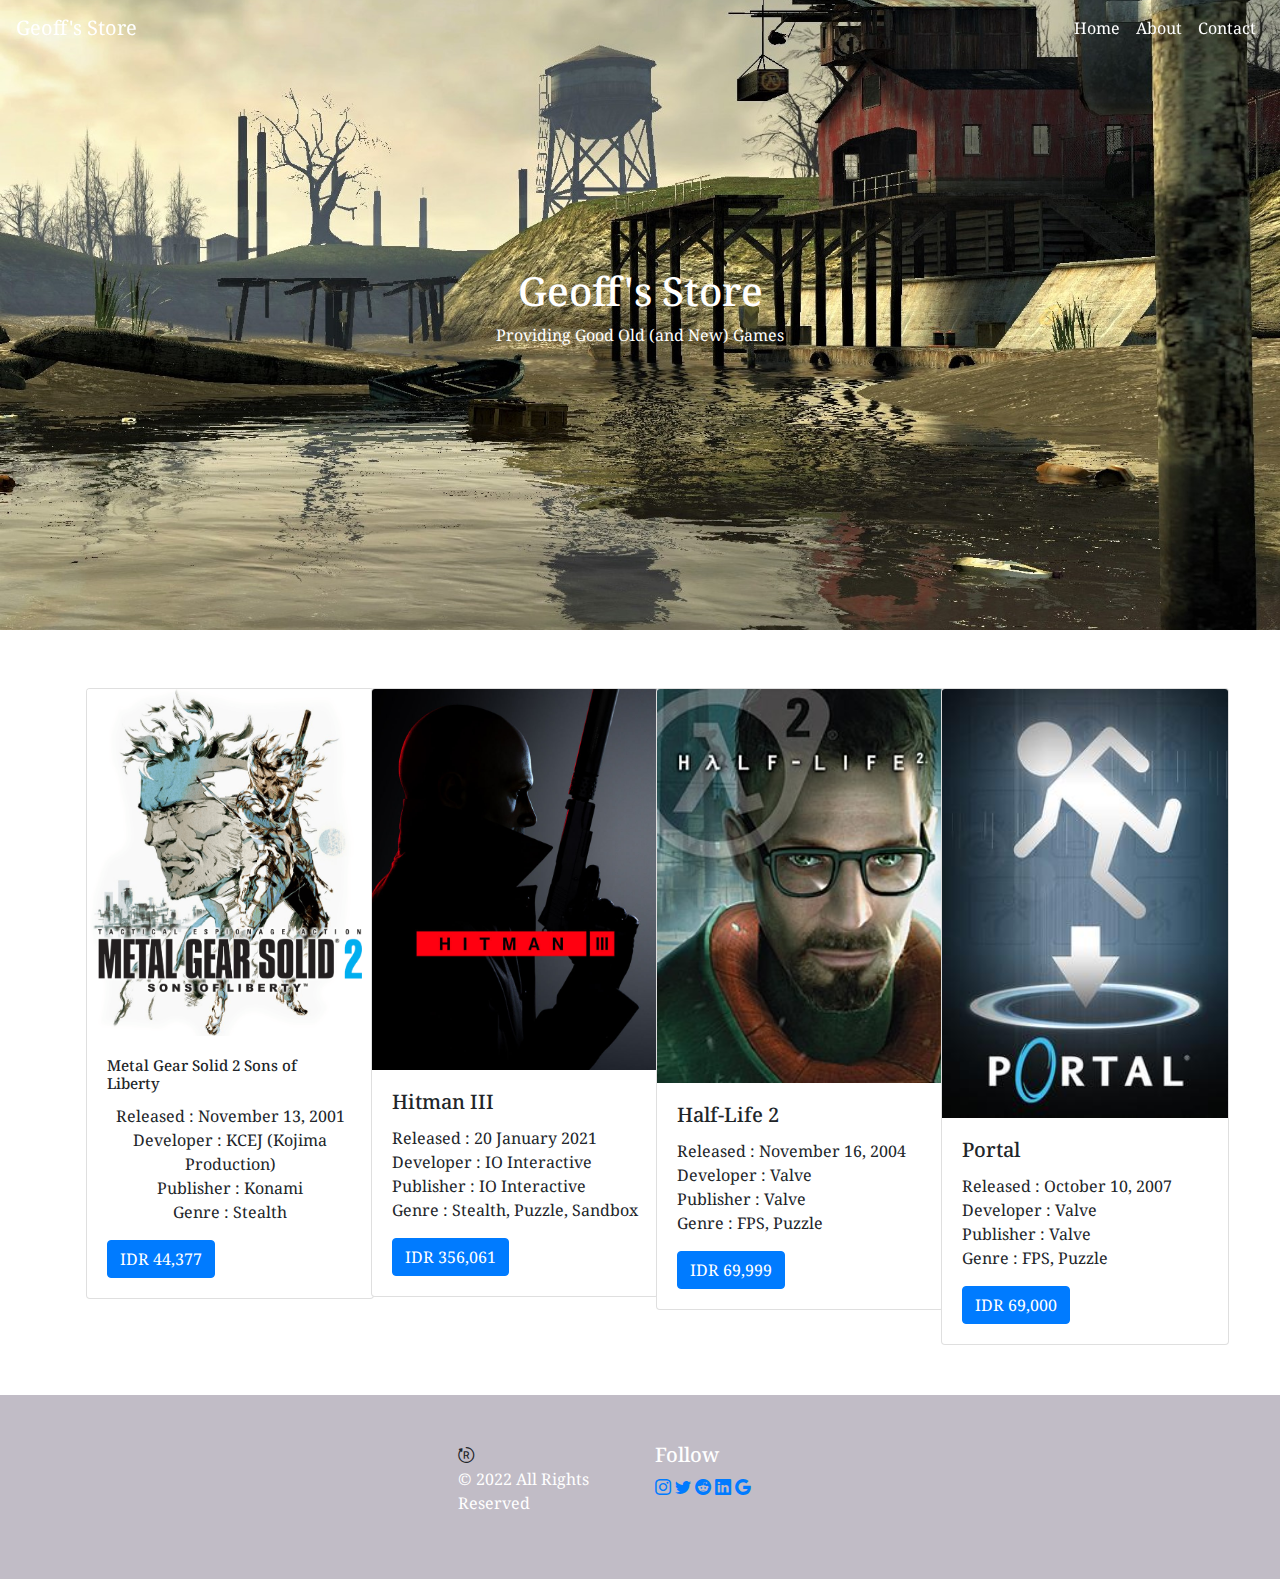
<file: bootsrap/index.html>
<!DOCTYPE html>
  <html lang="en">
      <head>
          <meta charset="utf-8">
          <meta name="viewport" content="width=device-width, initial-scale=1, shrink-to-fit=no">
          <link rel="stylesheet" href="https://maxcdn.bootstrapcdn.com/bootstrap/4.0.0/css/bootstrap.min.css" integrity="sha384-Gn5384xqQ1aoWXA+058RXPxPg6fy4IWvTNh0E263XmFcJlSAwiGgFAW/dAiS6JXm" crossorigin="anonymous">
          <title>Home</title>
          <link rel="stylesheet" href="style.css">
          <link rel="preconnect" href="https://fonts.googleapis.com">
          <link rel="preconnect" href="https://fonts.gstatic.com" crossorigin>
          <link href="https://fonts.googleapis.com/css2?family=Noto+Serif&display=swap" rel="stylesheet">
          <link rel="stylesheet" href="https://cdn.jsdelivr.net/npm/bootstrap-icons@1.6.1/font/bootstrap-icons.css"/>
      </head>
      <body>
          <nav class="navbar navbar-expand-lg navbar-light bg-transparent fixed-top">
            <a class="navbar-brand text-white" href="#">Geoff's Store</a>
              <button class="navbar-toggler" type="button" data-toggle="collapse" data-target="#navbarSupportedContent" aria-controls="navbarSupportedContent" aria-expanded="false" aria-label="Toggle navigation">
                  <span class="navbar-toggler-icon"></span>
              </button>
      
              <div class="collapse navbar-collapse" id="navbarSupportedContent">
                  <ul class="navbar-nav ml-auto">
                    <li class="nav-item active">
                        <a class="nav-link " href="#">Home <span class="sr-only">(current)</span></a>
                    </li>
                    <li class="nav-item">
                        <a class="nav-link " href="about.html">About</a>
                    </li>
                    <li class="nav-item">
                        <a class="nav-link " href="contact.html">Contact</a>
                    </li>
                  </ul>
              </div>
          </nav>
        <div class="hero">
            <div class="text">
                <h1>Geoff's Store</h1>
                <p>Providing Good Old (and New) Games </p>
            </div>
        </div>
        <div class="container main">
            <h1 class="text-center"></h1>
              <div class="row">
                <div class="col-12 col-md-3 px-3" >
              <div class="card" style="width: 18rem;">
                <img class="card-img-top" src="MGS2.png" alt="kept you waiting huh ?">
                <div class="card-body">
                  <h5 class="card-title" style="font-size: 15px;">Metal Gear Solid 2 Sons of Liberty</h5>
                  <p class="card-text text-center">Released : November 13, 2001<br>
                    Developer : KCEJ (Kojima Production)<br>
                    Publisher : Konami<br>
                    Genre     : Stealth<br>
                  </p>
                  <a href="#" class="btn btn-primary">IDR 44,377</a>
                </div>
              </div>
            </div>
            <div class="col-12 col-md-3 px-3">
              <div class="card" style="width: 18rem;">
                <img class="card-img-top" src="III.jpg" alt="Yes, see your mistake ?">
                <div class="card-body">
                  <h5 class="card-title">Hitman III</h5>
                  <p class="card-text">Released : 20 January 2021 <br>
                  Developer : IO Interactive <br>
                  Publisher : IO Interactive<br>
                  Genre     : Stealth, Puzzle, Sandbox<br>
                  </p>
                  <a href="#" class="btn btn-primary">IDR 356,061</a>
                </div>
              </div>
            </div>
            <div class="col-12 col-md-3 px-3">
              <div class="card" style="width: 18rem;">
                <img class="card-img-top" src="HL2.jpg" alt="Gordon Freeman, I presume ?">
                <div class="card-body">
                  <h5 class="card-title">Half-Life 2</h5>
                  <p class="card-text">Released : November 16, 2004<br>
                    Developer : Valve <br/>
                    Publisher : Valve <br>
                    Genre     : FPS, Puzzle <br>
                  </p>
                  <a href="#" class="btn btn-primary">IDR 69,999</a>
                </div>
              </div>
            </div>
            <div class="col-12 col-md-3 px-3">
              <div class="card" style="width: 18rem;">
                <img class="card-img-top" src="portal.jpg" alt="the cake is a lie">
                <div class="card-body">
                  <h5 class="card-title">Portal</h5>
                  <p class="card-text">Released : October 10, 2007<br>
                    Developer : Valve <br/>
                    Publisher : Valve <br>
                    Genre     : FPS, Puzzle<br>
                  </p>
                  <a href="#" class="btn btn-primary">IDR 69,000</a>
                </div>
              </div>
            </div>
          </div>
      </div>
      <div class="footer">
        <div
          class="row p-5 m-0 justify-content-center"
          style="width: 100%; height: 100%; background-color: rgb(193, 188, 198);"
        >
          <div class="col-12 col-md-2">
            <i class="bi bi-bootstrap-reboot logo"></i>
            <p style="color: white;">© 2022 All Rights Reserved</p>
          </div>
  
          <div class="col-12 col-md-2">
            <h5 style="color: white;">Follow</h5>
            <a href="https://www.instagram.com/annas1_txt"><i class="bi bi-instagram"></i></a>
            <a href="https://twitter.com/Geoff_11414119"><i class="bi bi-twitter"></i></a>
            <a href="https://www.reddit.com/user/AnnasNrrmchnam"><i class="bi bi-reddit"></i></a>
            <a href=""><i class="bi bi-linkedin"></i></a>
            <a href=""><i class="bi bi-google"></i></a>
          </div>
        </div>
      </div>

    <!-- Optional JavaScript -->
    <!-- jQuery first, then Popper.js, then Bootstrap JS -->
    <script src="https://code.jquery.com/jquery-3.2.1.slim.min.js" integrity="sha384-KJ3o2DKtIkvYIK3UENzmM7KCkRr/rE9/Qpg6aAZGJwFDMVNA/GpGFF93hXpG5KkN" crossorigin="anonymous"></script>
    <script src="https://cdnjs.cloudflare.com/ajax/libs/popper.js/1.12.9/umd/popper.min.js" integrity="sha384-ApNbgh9B+Y1QKtv3Rn7W3mgPxhU9K/ScQsAP7hUibX39j7fakFPskvXusvfa0b4Q" crossorigin="anonymous"></script>
    <script src="https://maxcdn.bootstrapcdn.com/bootstrap/4.0.0/js/bootstrap.min.js" integrity="sha384-JZR6Spejh4U02d8jOt6vLEHfe/JQGiRRSQQxSfFWpi1MquVdAyjUar5+76PVCmYl" crossorigin="anonymous"></script>
  </body>
</html>
</file>
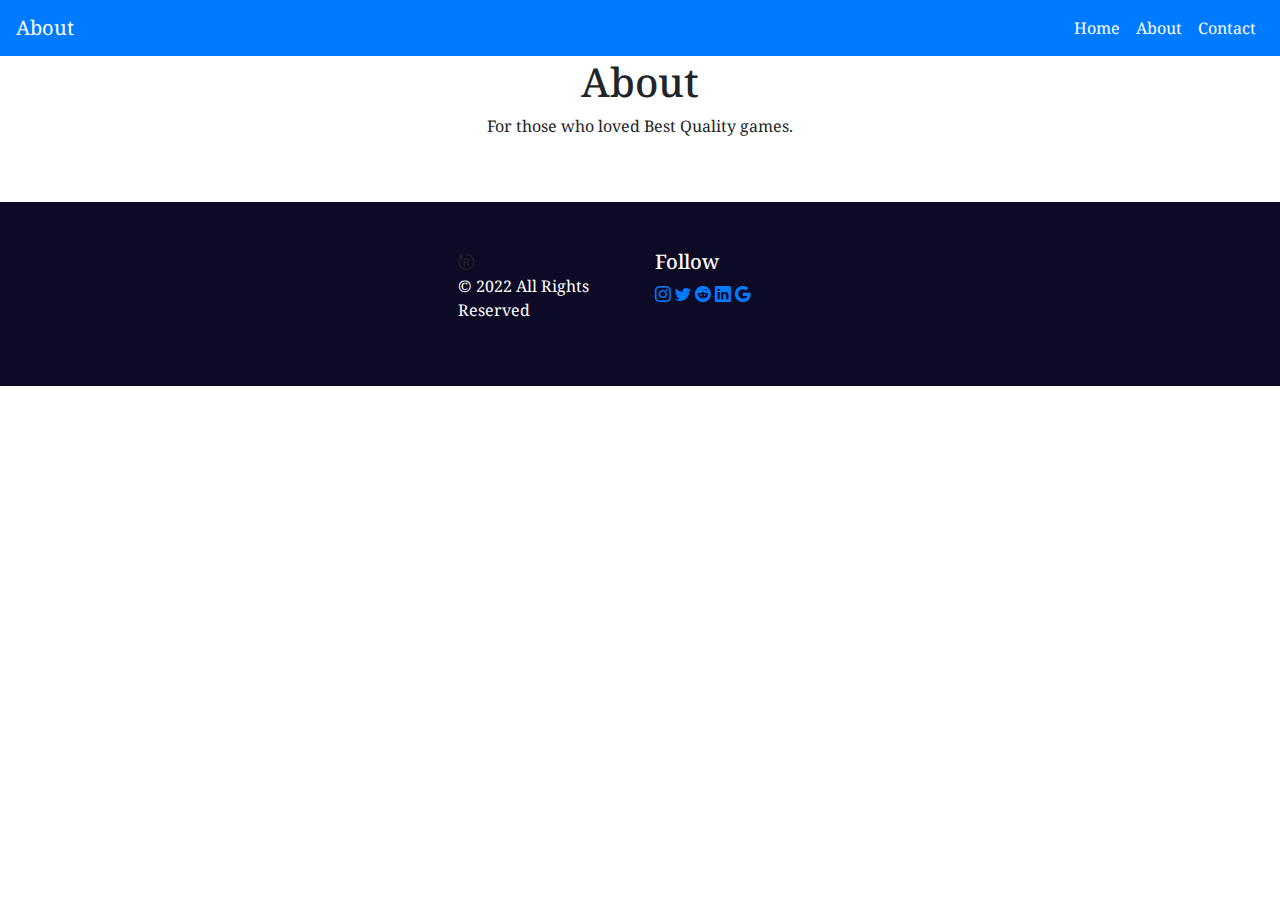
<file: bootsrap/about.html>
<!DOCTYPE html>
    <html lang="en">
          <head>
            <!-- Required meta tags -->
            <meta charset="utf-8">
            <meta name="viewport" content="width=device-width, initial-scale=1, shrink-to-fit=no">

            <!-- Bootstrap CSS -->
            <link rel="stylesheet" href="https://maxcdn.bootstrapcdn.com/bootstrap/4.0.0/css/bootstrap.min.css" integrity="sha384-Gn5384xqQ1aoWXA+058RXPxPg6fy4IWvTNh0E263XmFcJlSAwiGgFAW/dAiS6JXm" crossorigin="anonymous">

            <title>About</title>
            <link rel="stylesheet" href="style.css">
            <link rel="preconnect" href="https://fonts.googleapis.com">
            <link rel="preconnect" href="https://fonts.gstatic.com" crossorigin>
            <link href="https://fonts.googleapis.com/css2?family=Noto+Serif&display=swap" rel="stylesheet">
            <link rel="stylesheet" href="https://cdn.jsdelivr.net/npm/bootstrap-icons@1.6.1/font/bootstrap-icons.css"/>
          </head>
          <body>
    
              <nav class="navbar navbar-expand-lg navbar-light bg-primary fixed-top">
                  <a class="navbar-brand text-white" href="#">About</a>
                      <button class="navbar-toggler" type="button" data-toggle="collapse" data-target="#navbarSupportedContent" aria-controls="navbarSupportedContent" aria-expanded="false" aria-label="Toggle navigation">
                      <span class="navbar-toggler-icon"></span>
                      </button>
      
                <div class="collapse navbar-collapse" id="navbarSupportedContent">
                  <ul class="navbar-nav ml-auto">
                      <li class="nav-item active">
                          <a class="nav-link " href="index.html">Home <span class="sr-only">(current)</span></a>
                      </li>
                      <li class="nav-item">
                          <a class="nav-link " href="about.html">About</a>
                      </li>
            
                      <li class="nav-item">
                          <a class="nav-link " href="contact.html">Contact</a>
                      </li>
                  </ul>
         
                </div>
              </nav>

              <div class="p-5 text-center">
                  <h1 style="padding-top: 10px;">About</h1>
                  <p>For those who loved Best Quality games.</p>
              </div>

          <footer style>
                <div class="row p-5 m-0 justify-content-center" style="width: 100%; height: 100%; background-color: #0d0a26">
                  <div class="col-12 col-md-2">
                      <i class="bi bi-bootstrap-reboot logo"></i>
                      <p style="color: white;">© 2022 All Rights Reserved</p>
                  </div>

                  <div class="col-12 col-md-2">
                    <h5 style="color: white;">Follow</h5>
                    <a href="https://www.instagram.com/annas1_txt"><i class="bi bi-instagram"></i></a>
                    <a href="https://twitter.com/Geoff_11414119"><i class="bi bi-twitter"></i></a>
                    <a href="https://www.reddit.com/user/AnnasNrrmchnam"><i class="bi bi-reddit"></i></a>
                    <a href=""><i class="bi bi-linkedin"></i></a>
                    <a href=""><i class="bi bi-google"></i></a>
                  </div>
          </footer>
    <!-- Optional JavaScript -->
    <!-- jQuery first, then Popper.js, then Bootstrap JS -->
    <script src="https://code.jquery.com/jquery-3.2.1.slim.min.js" integrity="sha384-KJ3o2DKtIkvYIK3UENzmM7KCkRr/rE9/Qpg6aAZGJwFDMVNA/GpGFF93hXpG5KkN" crossorigin="anonymous"></script>
    <script src="https://cdnjs.cloudflare.com/ajax/libs/popper.js/1.12.9/umd/popper.min.js" integrity="sha384-ApNbgh9B+Y1QKtv3Rn7W3mgPxhU9K/ScQsAP7hUibX39j7fakFPskvXusvfa0b4Q" crossorigin="anonymous"></script>
    <script src="https://maxcdn.bootstrapcdn.com/bootstrap/4.0.0/js/bootstrap.min.js" integrity="sha384-JZR6Spejh4U02d8jOt6vLEHfe/JQGiRRSQQxSfFWpi1MquVdAyjUar5+76PVCmYl" crossorigin="anonymous"></script>
            </body>
    </html>
</file>
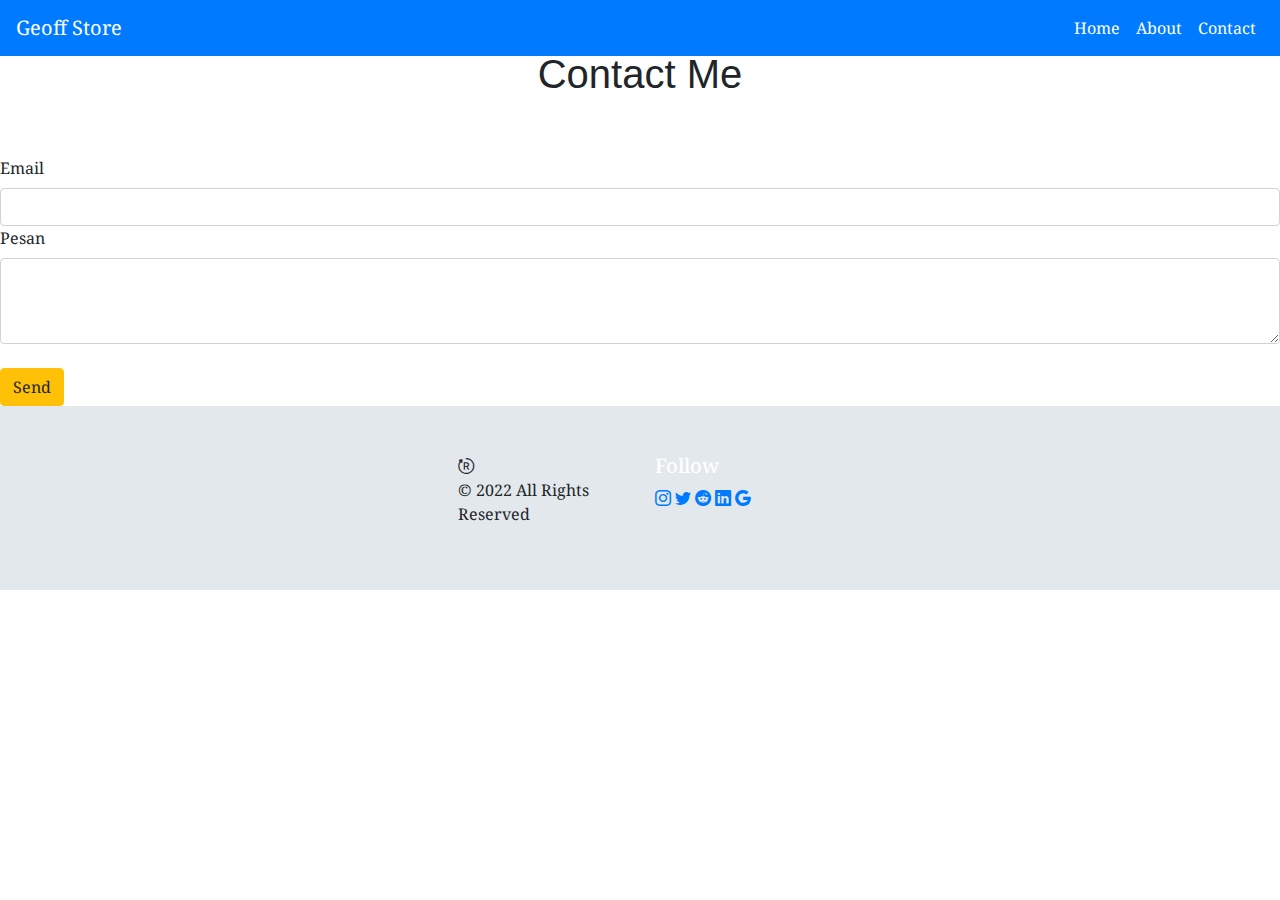
<file: bootsrap/contact.html>
<!DOCTYPE html>
<html lang="en">
  <head>
    <!-- Required meta tags -->
    <meta charset="utf-8">
    <meta name="viewport" content="width=device-width, initial-scale=1, shrink-to-fit=no">

    <!-- Bootstrap CSS -->
    <link rel="stylesheet" href="https://maxcdn.bootstrapcdn.com/bootstrap/4.0.0/css/bootstrap.min.css" integrity="sha384-Gn5384xqQ1aoWXA+058RXPxPg6fy4IWvTNh0E263XmFcJlSAwiGgFAW/dAiS6JXm" crossorigin="anonymous">

    <title>Contact</title>
    <link rel="stylesheet" href="style.css">
    <link rel="preconnect" href="https://fonts.googleapis.com">
    <link rel="preconnect" href="https://fonts.gstatic.com" crossorigin>
    <link href="https://fonts.googleapis.com/css2?family=Noto+Serif&display=swap" rel="stylesheet">
    <link rel="stylesheet" href="https://cdn.jsdelivr.net/npm/bootstrap-icons@1.6.1/font/bootstrap-icons.css"/>
  </head>
  <body>
    <nav class="navbar navbar-expand-lg navbar-light bg-primary fixed-top">
        <a class="navbar-brand text-white" href="#">Geoff Store</a>
        <button class="navbar-toggler" type="button" data-toggle="collapse" data-target="#navbarSupportedContent" aria-controls="navbarSupportedContent" aria-expanded="false" aria-label="Toggle navigation">
          <span class="navbar-toggler-icon"></span>
        </button>
      
        <div class="collapse navbar-collapse" id="navbarSupportedContent">
          <ul class="navbar-nav ml-auto">
            <li class="nav-item active">
              <a class="nav-link " href="index.html">Home <span class="sr-only">(current)</span></a>
            </li>
            <li class="nav-item">
              <a class="nav-link " href="about.html">About</a>
            </li>
            
            <li class="nav-item">
              <a class="nav-link " href="contact.html">Contact</a>
            </li>
          </ul>
         
        </div>
      </nav>

      <h1 class="header">Contact Me</h1>
      <form>
        <label for="email" class="form-label">Email</label>
            <input type="email" class="form-control" id="email" aria-describedby="email" class="mb-3">
                <label for="pesan" class="form-label">Pesan</label>
                    <textarea class="form-control" id="pesan" rows="3"></textarea>
                <br />
                <button type="submit" class="btn btn-warning">Send</button>
      </form>
      
      <footer>
        <div
          class="row p-5 m-0 justify-content-center" style="width: 100%; height: 100%; background-color: #e3e8ec">
          <div class="col-12 col-md-2">
            <i class="bi bi-bootstrap-reboot logo"></i>
            <p>© 2022 All Rights Reserved</p>
          </div>

          <div class="col-12 col-md-2">
            <h5 style="color: white;">Follow</h5>
            <a href="https://www.instagram.com/annas1_txt"><i class="bi bi-instagram"></i></a>
            <a href="https://twitter.com/Geoff_11414119"><i class="bi bi-twitter"></i></a>
            <a href="https://www.reddit.com/user/AnnasNrrmchnam"><i class="bi bi-reddit"></i></a>
            <a href=""><i class="bi bi-linkedin"></i></a>
            <a href=""><i class="bi bi-google"></i></a>
          </div>
      </footer>
    <!-- Optional JavaScript -->
    <!-- jQuery first, then Popper.js, then Bootstrap JS -->
    <script src="https://code.jquery.com/jquery-3.2.1.slim.min.js" integrity="sha384-KJ3o2DKtIkvYIK3UENzmM7KCkRr/rE9/Qpg6aAZGJwFDMVNA/GpGFF93hXpG5KkN" crossorigin="anonymous"></script>
    <script src="https://cdnjs.cloudflare.com/ajax/libs/popper.js/1.12.9/umd/popper.min.js" integrity="sha384-ApNbgh9B+Y1QKtv3Rn7W3mgPxhU9K/ScQsAP7hUibX39j7fakFPskvXusvfa0b4Q" crossorigin="anonymous"></script>
    <script src="https://maxcdn.bootstrapcdn.com/bootstrap/4.0.0/js/bootstrap.min.js" integrity="sha384-JZR6Spejh4U02d8jOt6vLEHfe/JQGiRRSQQxSfFWpi1MquVdAyjUar5+76PVCmYl" crossorigin="anonymous"></script>
  </body>
</html>
</file>
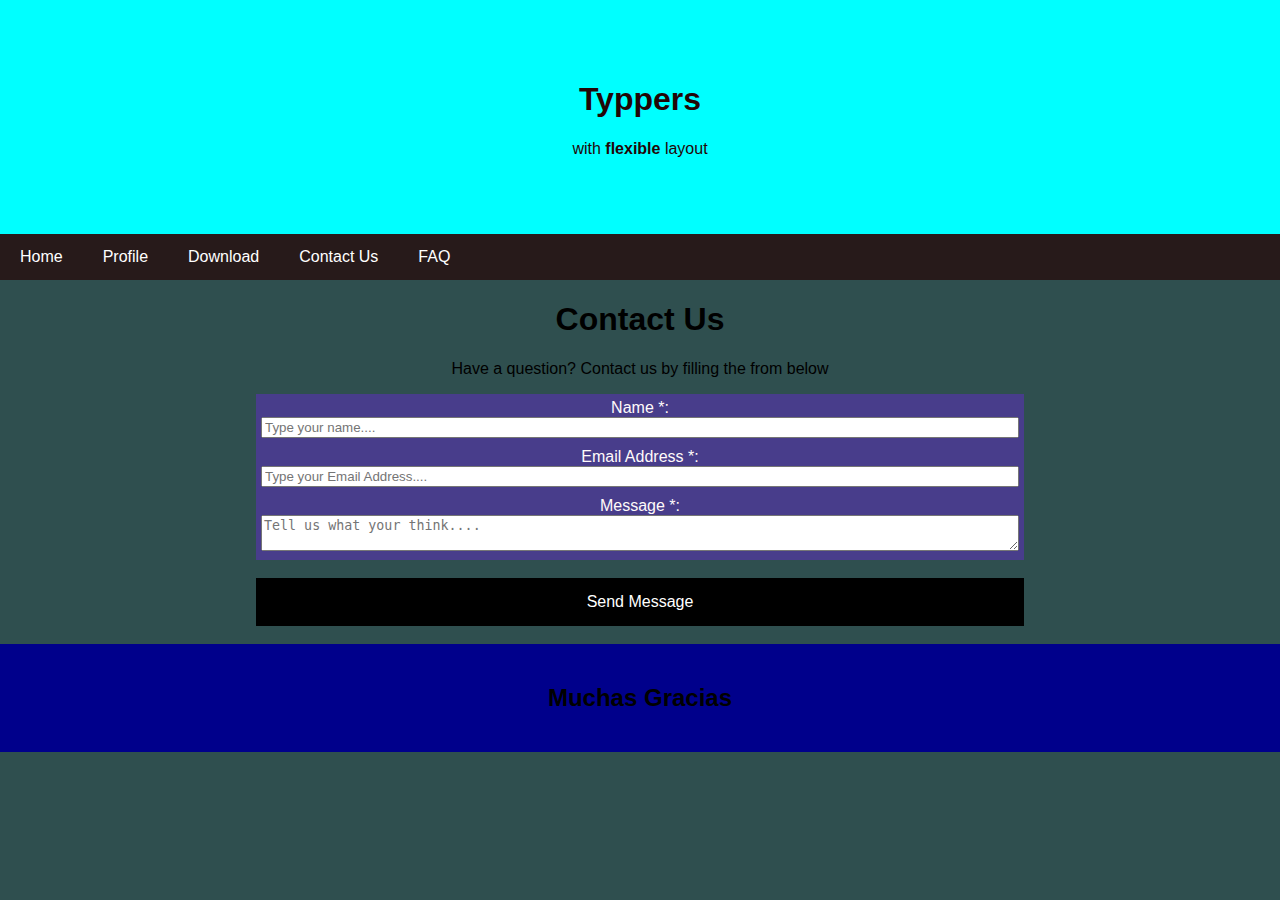
<file: flexbox/flexcontact.html>
<!DOCTYPE html>
<head>
    <title>Contact Us</title>
    <link rel="stylesheet" href="flexcontact.css">
</head>
<body style="background-color: darkslategray;">
  <div class="header">
        <h1>Typpers</h1>
        <p>with <b>flexible</b> layout</p>
  </div>
  <div class="navbar">
    <a href="w1.html">Home</a>
    <a href="profil.html">Profile</a>
    <a href="flexdownload.html">Download</a>
    <a href="flexcontact.html">Contact Us</a>
    <a href="#">FAQ</a>
  </div>

  <div class="contact-form">
      <div class="contact-heading">
          <h1>Contact Us</h1>
          <p>Have a question? Contact us by filling the from below </p>
      </div>

      <form>
      <div class="contact-form-item">
        <label for="name">Name *:</label>
        <input type="text" name="name" placeholder="Type your name...." style="width: 100%;">
      </div>
      <div class="contact-form-item">
          <label for="email">Email Address *:</label>
          <input type="email" name="email" placeholder="Type your Email Address...." style="width: 100%;">
      </div>
      <div class="contact-form-item">
          <label for="message ">Message *:</label>
          <textarea name="message" placeholder="Tell us what your think...." style="width: 100%;"></textarea>
      </div><br />
      <div class="btn">Send Message</div>
      </div>
      </form>    
    </div><br />
    
    <div class="footer">
        <h2>Muchas Gracias</h2>
     </div>
</body>
</html>
</file>
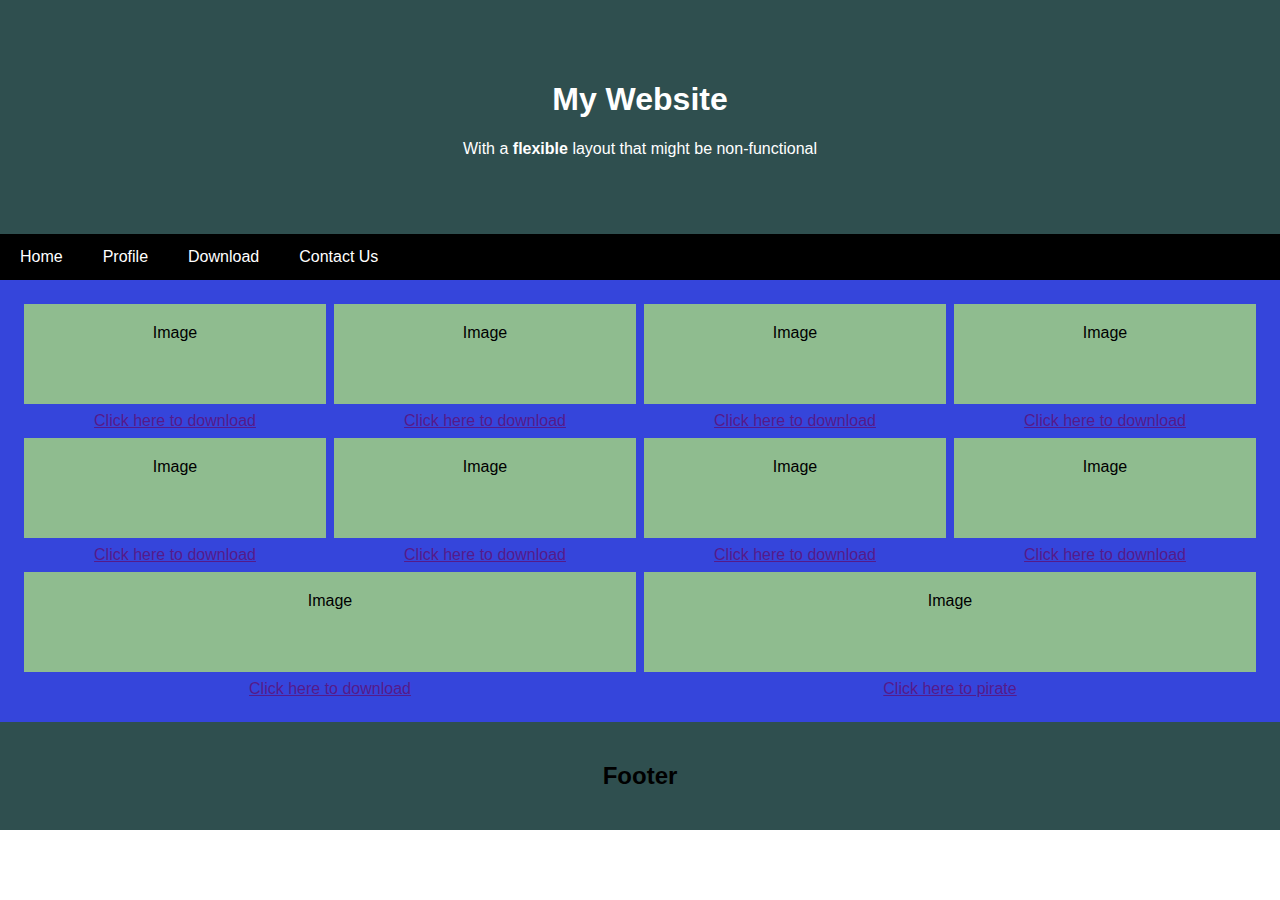
<file: flexbox/flexdownload.html>
<!DOCTYPE html>
<head>
    <title>Download</title>
    <link rel="stylesheet" href="flexdownload.css">
</head>
<body>
    <div class="header">
        <h1>My Website</h1>
        <p>With a <b>flexible</b> layout that might be non-functional</p>
    </div>

    <div class="navbar">
        <a href="w1.html">Home</a>
        <a href="profil.html">Profile</a>
        <a href="flexdownload.html">Download</a>
        <a href="flexcontact.html">Contact Us</a>
    </div>

    <div class="download">
        <div class="row-3">
            <div class="item">
                <div class="fakeimg">Image</div>
                <a href="">Click here to download</a>
            </div> <br />
            <div class="item">
                <div class="fakeimg">Image</div>
                <a href="">Click here to download</a>
            </div> <br />
            <div class="item">
                <div class="fakeimg">Image</div>
                <a href="">Click here to download</a>
            </div> <br />
            <div class="item">
                <div class="fakeimg">Image</div>
                <a href="">Click here to download</a>
            </div> <br />
            <div class="item">
                <div class="fakeimg">Image</div>
                <a href="">Click here to download</a>
            </div> <br />
            <div class="item">
                <div class="fakeimg">Image</div>
                <a href="">Click here to download</a>
            </div> <br />
            <div class="item">
                <div class="fakeimg">Image</div>
                <a href="">Click here to download</a>
            </div> <br />
            <div class="item">
                <div class="fakeimg">Image</div>
                <a href="">Click here to download</a>
            </div> <br />
            <div class="item">
                <div class="fakeimg">Image</div>
                <a href="">Click here to download</a>
            </div> <br />
            <div class="item">
                <div class="fakeimg">Image</div>
                <a href="">Click here to pirate</a>
            </div> <br />
        </div>
    </div>
    
    <div class="footer">
        <h2>Footer</h2>
    </div>
</body>
</html>
</file>
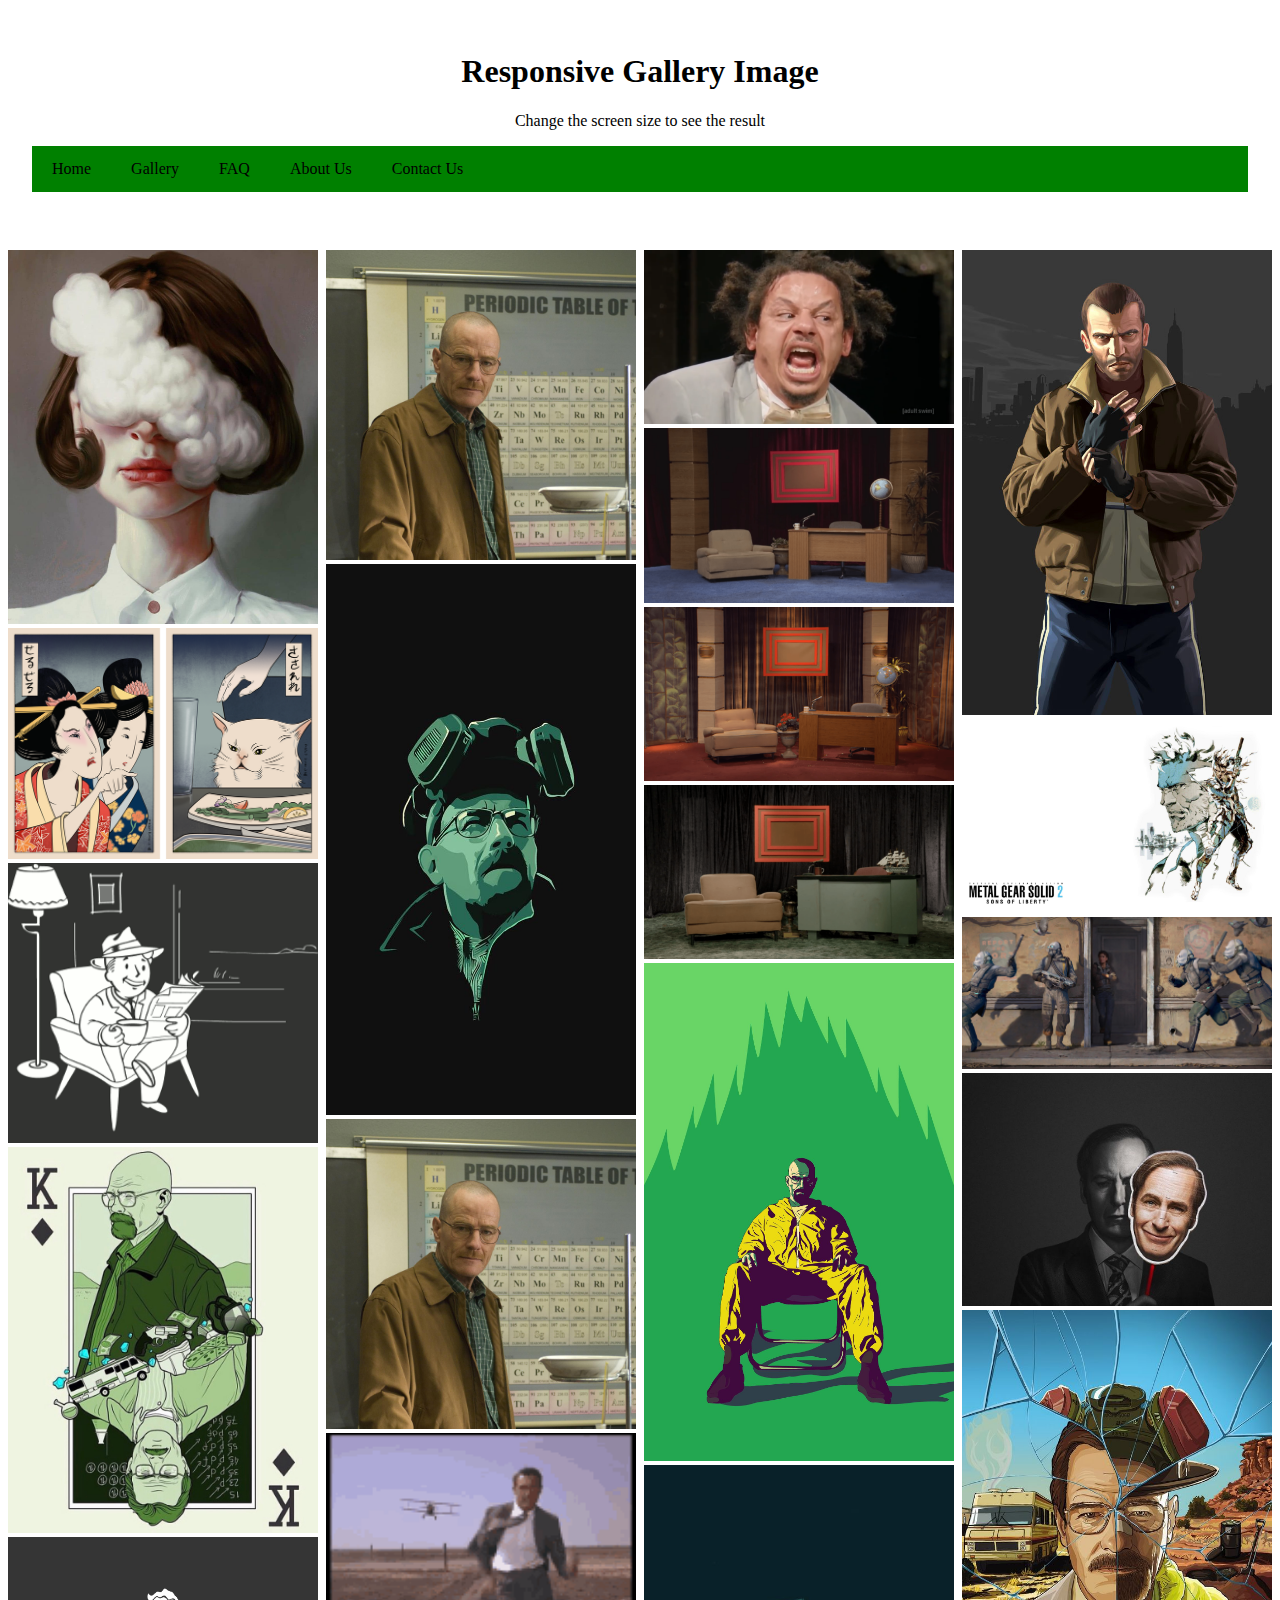
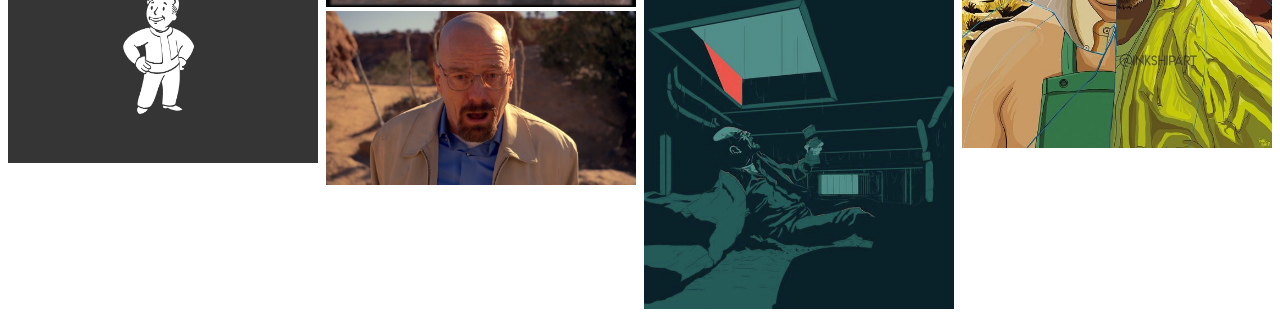
<file: flexbox/image_gallery.html>
<!DOCTYPE html>
<html>
    <head>
        <title>Image Gallery</title>
        <link rel="stylesheet" href="image_gallery.css"/>
    </head>

    <body>
        <div class="header">
            <h1>Responsive Gallery Image</h1>
            <p>Change the screen size to see the result</p>
            
        <div class="navbar">
            <a href="#">Home</a>
            <a href="image_gallery.html">Gallery</a>
            <a href="#">FAQ</a>
            <a href="profil.html">About Us</a>
            <a href="flexcontact.html">Contact Us</a>
        </div>
        </div>

        <br>


        <div class="row">
            

                <div class="column">
                    <div class="column_img">
                        <img src="img/face.jpg" style="width: 100%;">
                        <img src="img/cat.png" style="width: 100%;">
                        <img src="img/War_Never_Changes.gif" style="width: 100%;">
                        <img src="img/change.jpg" style="width: 100%;">
                        <img src="img/gud.gif" style="width: 100%;">
                    </div>
                </div>

               <div class="column">
                    <div class="column_img">
                        <img src="img/walt.jpg" style="width: 100%;">
                        <img src="img/hsnbrg.jpg" style="width: 100%;">
                        <img src="img/walt.jpg" style="width: 100%;">
                        <img src="img/plane.gif" style="width: 100%;">
                        <img src="img/schok.png" style="width: 100%;">
                    </div>
                </div>

                <div class="column">
                    <div class="column_img">
                        <img src="img/andre.png" style="width: 100%;">
                        <img src="img/Season 2.png" style="width: 100%;">
                        <img src="img/Season 3.png" style="width: 100%;">
                        <img src="img/Season 4.png" style="width: 100%;">
                        <img src="img/saymynane.jpg" style="width: 100%;">
                        <img src="img/crawl.jpg" style="width: 100%;">
                    </div>
                </div>

                <div class="column">
                    <div class="column_img">
                        <img src="img/gta4-niko-bellic1.jpg" style="width: 100%;">
                        <img src="img/snake.jpg" style="width: 100%;">
                        <img src="img/alyx.jpg" style="width: 100%;">
                        <img src="img/BCS_S4.jpg" style="width: 100%;">
                        <img src="img/alterego.jpg" style="width: 100%;">
                    </div>
                </div>
            
        </div>
    </body>
</html>
</file>
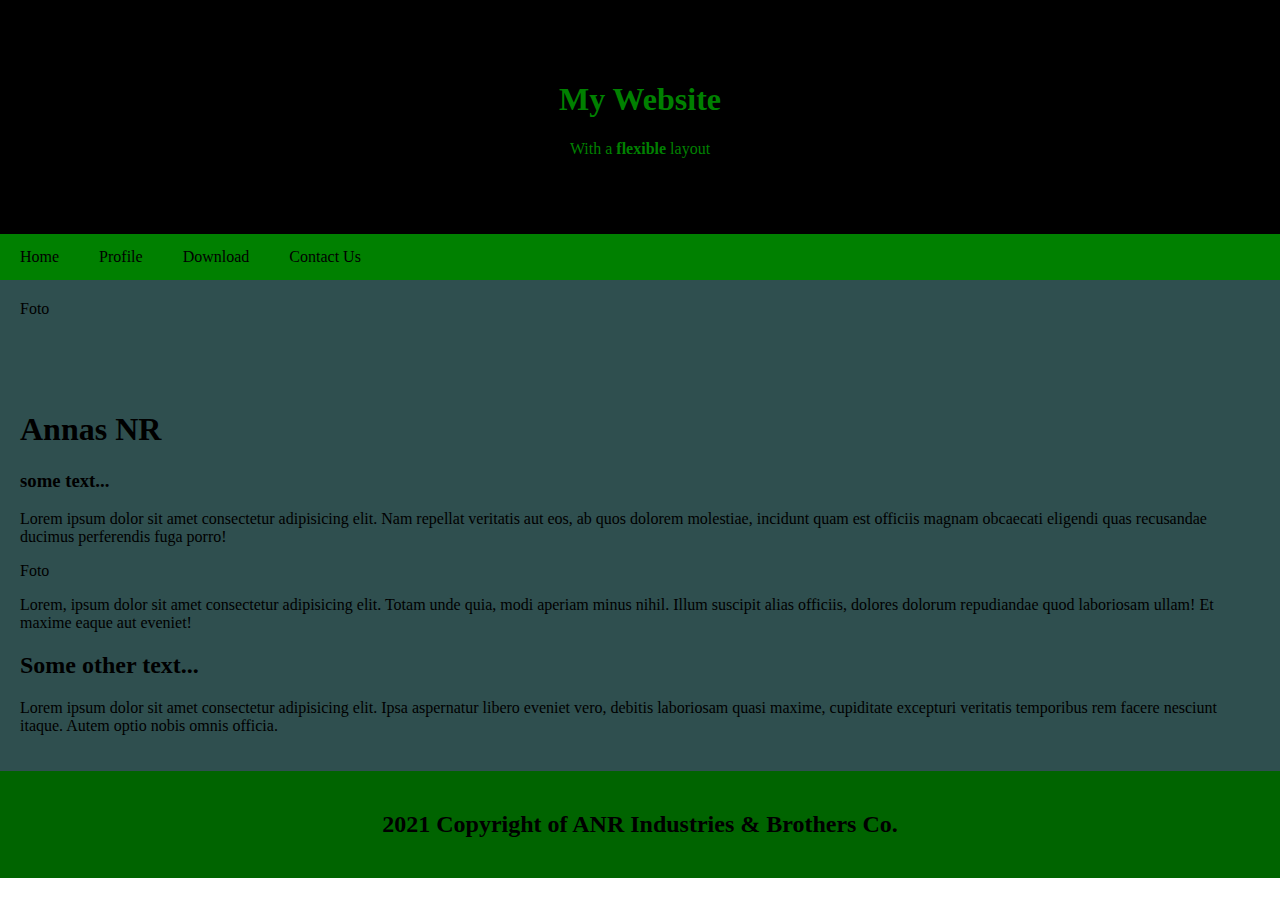
<file: flexbox/profil.html>
<!DOCTYPE html>
<html lang="en">
<head>
    <title>Document</title>
    <link rel="stylesheet" href="w1.css">
</head>
<body>
    <div class="header">
        <h1>My Website</h1>
        <p>With a <b>flexible</b> layout</p>
    </div>

    <div class="navbar">
        <a href="w1.html">Home</a>
        <a href="profil.html">Profile</a>
        <a href="flexdownload.html">Download</a>
        <a href="flexcontact.html">Contact Us</a>
    </div>

    <div class="row-1">
        <div class="side">
            <div class="fakeimg" style="height: 50px;">Foto</div>
        </div>
        <div class="main">
            <h1>Annas NR</h1>
            <h3>some text...</h3>
            <p>Lorem ipsum dolor sit amet consectetur adipisicing elit. Nam repellat veritatis aut eos, ab quos dolorem molestiae, incidunt quam est officiis magnam obcaecati eligendi quas recusandae ducimus perferendis fuga porro!</p>
            <div class="fakeimg-2" style="width: 25%;">Foto</div>
            <p>Lorem, ipsum dolor sit amet consectetur adipisicing elit. Totam unde quia, modi aperiam minus nihil. Illum suscipit alias officiis, dolores dolorum repudiandae quod laboriosam ullam! Et maxime eaque aut eveniet!</p>
            <h2>Some other text...</h2>
            <p>Lorem ipsum dolor sit amet consectetur adipisicing elit. Ipsa aspernatur libero eveniet vero, debitis laboriosam quasi maxime, cupiditate excepturi veritatis temporibus rem facere nesciunt itaque. Autem optio nobis omnis officia.</p>
        </div>
    </div>
    
    <div class="footer">
        <h2>2021 Copyright of ANR Industries & Brothers Co.</h2>
    </div>
</body>
</html>
</file>
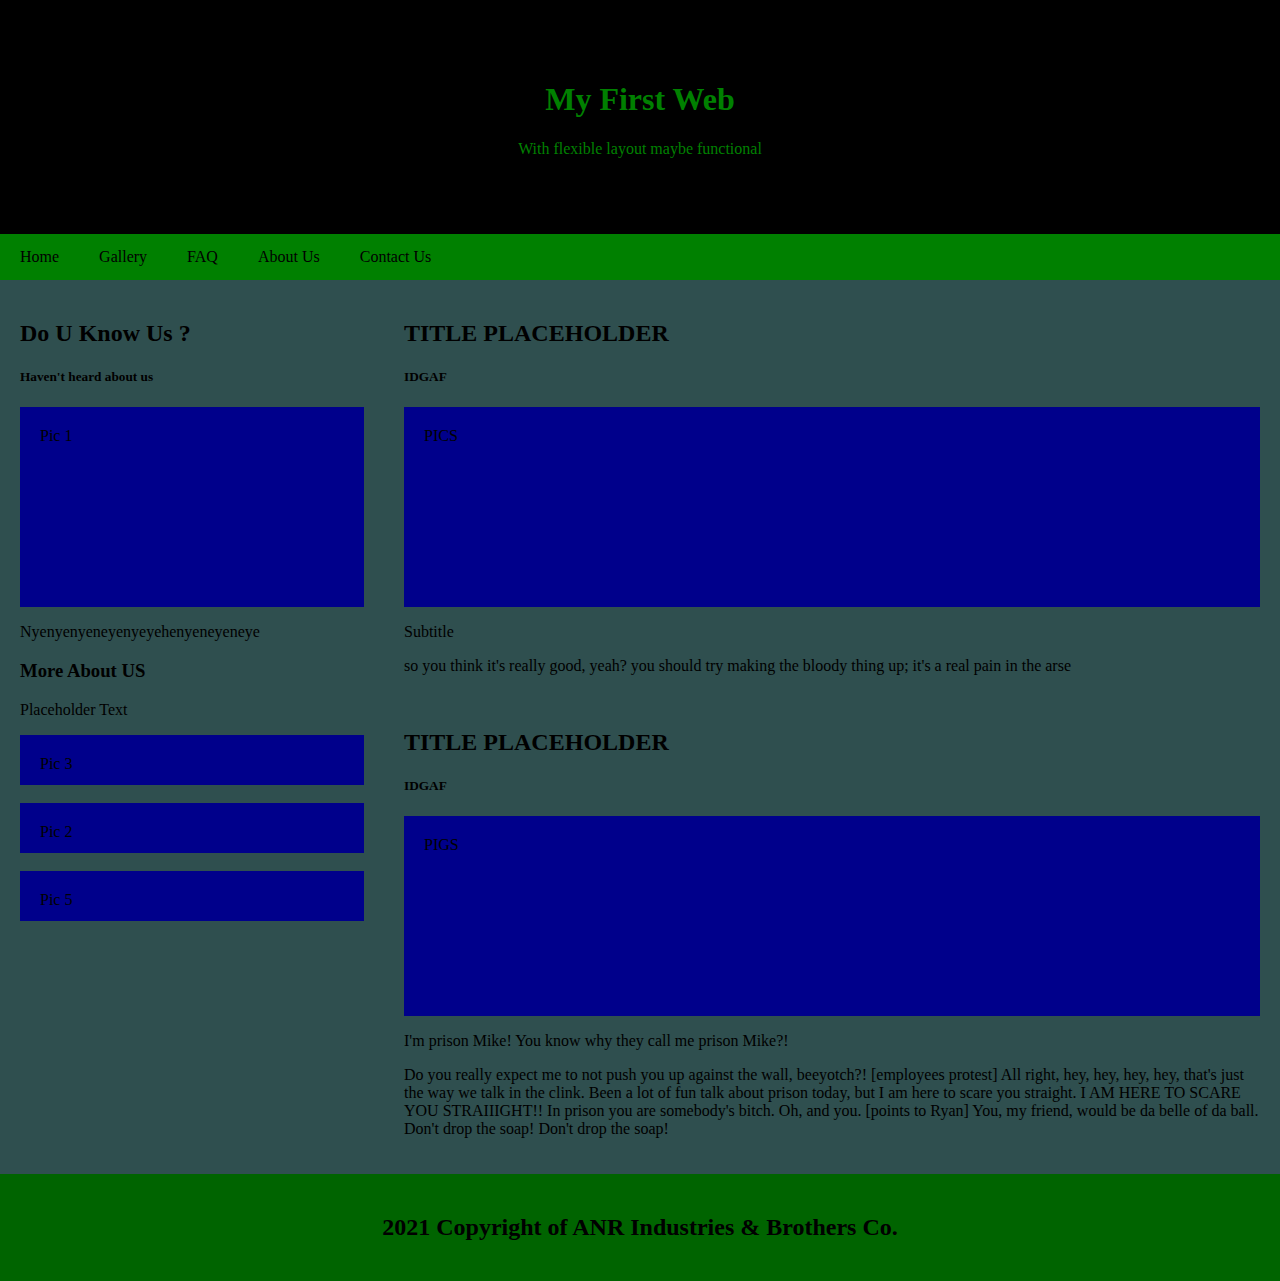
<file: flexbox/w1.html>
<!DOCTYPE html>
<html>
    <head>
        <title>My Website</title>
        <link rel="stylesheet" href="w1.css"/>
    </head>
    <body>
        <div class="header">
            <h1>My First Web</h1>
            <p>With flexible layout maybe functional</p>
        </div>

        <div class="navbar">
            <a href="#">Home</a>
            <a href="image_gallery.html">Gallery</a>
            <a href="#">FAQ</a>
            <a href="profil.html">About Us</a>
            <a href="flexcontact.html">Contact Us</a>
        </div>

        <div class="row">
            <div class="side">
                <h2>Do U Know Us ?</h2>
                <h5>Haven't heard about us</h5>
                
            
                <div class="fkimg" style="height: 200px;">Pic 1</div>
                <p>Nyenyenyeneyenyeyehenyeneyeneye</p>
                <h3>More About US</h3>
                <p>Placeholder Text</p>
                <div class="fkimg" style="height: 50px;">Pic 3</div>
                <br>
                <div class="fkimg" style="height: 50px;">Pic 2</div>
                <br>
                <div class="fkimg" style="height: 50px;">Pic 5</div>
            </div>

            <div class="main">
                <h2>TITLE PLACEHOLDER</h2>
                <h5>IDGAF</h5>
                <div class="fkimg" style="height: 200px;">PICS</div>
                <p>Subtitle</p>
                <p>so you think it's really good, yeah? you should try making the bloody thing up; it's a real pain in the arse</p>

                <br>

                <h2>TITLE PLACEHOLDER</h2>
                <h5>IDGAF</h5>
                <div class="fkimg" style="height: 200px;">PIGS</div>
                <p>I'm prison Mike! You know why they call me prison Mike?!</p>
                <p>Do you really expect me to not push you up against the wall, beeyotch?! [employees protest] All right, hey, hey, hey, hey, that's just the way we talk in the clink. Been a lot of fun talk about prison today, but I am here to scare you straight. I AM HERE TO SCARE YOU STRAIIIGHT!! In prison you are somebody's bitch. Oh, and you. [points to Ryan] You, my friend, would be da belle of da ball. Don't drop the soap! Don't drop the soap!</p>


            </div>
        </div>

        <div class="footer">
            <h2>2021 Copyright of ANR Industries & Brothers Co.</h2>
        </div>
    </body>
</html>
</file>
<file: bootsrap/style.css>
* {
    margin: 0;
    padding: 0;
    font-family: 'Noto Serif', serif;
}


.hero {
    background-image: url("d1_canals.jpg");
    background-size: cover;
    object-fit: cover;
    background-position: center;
    width: 100%;
    height: 70vh;
}

.text {
    display: flex;
    justify-content: center;
    align-items: center;
    flex-direction: column;
    height: 100%;
    width: 100%;
    color: white;
}

.navbar-toggler{
    background-color: white;
}

.main{
    padding-top: 50px;
    padding-bottom: 50px;
}

.footer {
    background-color: rgb(215, 215, 215);

}
.header {
    padding:50px;
    text-size-adjust: 20px;
    text-align: center;
}

@media only screen and (max-width : 992px) {
    .navbar-collapse {
        background-color: rgba(0,0,0,0.4);
        color: white !important;
    }
    .nav-link {
        color: white !important;
    }
}


@media only screen and (min-width : 992px) {
    .nav-link {
        color: white !important;
    }
}
</file>
<file: flexbox/flexcontact.css>
* {
    box-sizing: border-box;
}

body {
    font-family: Arial, Helvetica, sans-serif;
    margin: 0;
}

.header {
    padding: 60px;
    background-color: aqua;
    color: rgb(34, 6, 6);
    text-align: center;
}

.navbar {
    display: flex;
    background-color: rgb(39, 26, 26);
}

.navbar a {
    color: white;
    padding: 14px 20px;
    text-align: center;
    text-decoration: none;
}

.navbar a:hover {
    background-color: rgb(148, 189, 72);
    color: whitesmoke;
}

.row {
    display: flex;
    flex-wrap: wrap;
}

.side {
    flex: 70%;
    background-color: rgb(118, 119, 29);
    padding: 20px;
}

.main {
    flex: 70%;
    padding: 20px;
    background-color: rgb(116, 119, 65);
}

.img {
    background-color:  tan;
    padding: 20px;
    width: 100px;
    text-decoration: center;
}

.footer {
    background-color: darkblue;
    padding: 20px;
    text-align: center;
}

.contact-form {
    display: flex;
    flex-direction: column;
    max-width: 60%;
    margin: auto;
    justify-content: space-between;
}

.contact-heading {
    text-align: center;
}

.contact-form-item {
    background-color: darkslateblue;
    color: snow;
    font-size: 1,2rem;
    padding: 5px;
    text-align: center;
}

.btn {
    background-color: black;
    color: white;
    font-size: 1,2rem;
    padding: 15px;
    text-align: center;
}

.btn:hover {
    background-color: tomato;
    color: thistle;
    cursor: pointer;
}

@media screen and (max-width: 700px) {
    .row, 
    .navbar {
        flex-direction: column;
    }
}
</file>
<file: flexbox/flexdownload.css>
* {
    box-sizing: border-box;
}

body{
    font-family: Arial, Helvetica, sans-serif;
    margin: 0;
}
.header{
    padding: 60px;
    background-color: darkslategray;
    color: white;
    text-align: center;
}

.navbar{
    display: flex;
    background-color: black;
}

.navbar a{
   color: white;
   padding: 14px 20px;
   text-align: center;
   text-decoration: none;
}

.navbar a:hover{
    background-color: white;
    color: black;
}

.row{
    display: flex;
    flex-wrap: wrap;
}

.side{
    flex: 30%;
    background-color: darkred;
    padding: 20px;
}


.main{
    flex: 70%;
    padding: 20px;
    background-color: white;
}


.fakeimg{
    background-color: darkblue;
    padding: 20px;
    width: 100%;
}


.footer{
    background-color: darkslategrey;
    padding: 20px;
    text-align: center;
}

.contact-form{
   display: flex;
   flex-direction: column;
   max-width: 60%;
   margin: auto;
   justify-content: space-between;
   background-color: royalblue;
}

.contact-heading{
    text-align: center;
}

.contact-form-items{
    background-color: black;
    color: white;
    padding: 5px;
    font-size: 1-2rem;
}
.btm{
    background-color: rgb(75, 43, 192);
    color: white;
    font-size: 1-2rem;
    padding: 9px;
    text-align: center;
}
.btm:hover{
    background-color: rgb(243, 240, 54);
    color: black;
    cursor: pointer;
}

@media screen and (max-width: 700px){
    .row, 
    .navbar{
        flex-direction: column;
    }
}


.row-1{
    display: flex;
    flex-wrap: wrap;
    background-color: rgb(105, 57, 235);
}
.side-2{
    flex: 50%;
}
.main-2{
    flex: 50%;
}

*{
    box-sizing: border-box;
}
.download{
    background-color: rgb(53, 69, 219);
    padding: 20px;
}
.row-3 {
    display: flex;
    flex-wrap: wrap;
}
.row-4 {
    display: flex;
}
.item {
    flex: 25%;
    padding: 4px;
    text-align: center;
}
.item-2 {
    width: 50%;
    padding: 12px;
    text-align: center;
}
.fakeimg {
    width: 100%;
    height: 100px;
    background-color: darkseagreen;
    margin-bottom: 8px;
}
</file>
<file: flexbox/image_gallery.css>
*{
    box-sizing: border-box;
}

body{
    margin: 0;
    font-family: 'Times New Roman', Times, serif;
}

.header{
    padding: 32px;
    text-align: center;
}

.navbar{
    display: flex;
    background-color: green; 
}

.navbar a{
    color: black;
    padding: 14px 20px;
    text-align: center;
    text-decoration: none;
}

.navbar a:hover{
    background-color: black;
    color: green;
}


.row{
    display: flex;
    flex-wrap: wrap;
    padding: 0 4px;
}

.column{
    padding: 0 4px;
    flex: 25%;
    max-width: 25%;
}

.column_img{
    margin-top: 8px;
    vertical-align: middle;
}

@media (max-width= 800px){
    .column{
        flex: 50%;
        max-width: 50%;
    }
}

@media (max-width= 600px){
    .column{
        flex: 100%;
        max-width: 100%;
    }
}
</file>
<file: flexbox/w1.css>
*{
    box-sizing: border-box;
}

body{
    font-family: Cambria, Cochin, Georgia, Times, 'Times New Roman', serif;
    margin: 0;
}

.header{
    padding: 60px;
    background-color: black;
    color: green;
    text-align: center;
}

.navbar{
    display: flex;
    background-color: green; 
}

.navbar a{
    color: black;
    padding: 14px 20px;
    text-align: center;
    text-decoration: none;
}

.navbar a:hover{
    background-color: black;
    color: green;
}

.row{
    display: flex;
    flex-wrap: wrap;
}

.side{
    flex:30%;
    background-color: darkslategray;
    padding: 20px;
}

.main{
    flex: 70%;
    padding: 20px;
    background-color: darkslategray;
}

.fkimg{
    background-color: darkblue;
    padding:20px;
    width: 100%;
}

.footer{
    background-color: darkgreen;
    padding: 20px;
    text-align: center;
}

@media screen and (max-width="700px") {
    .row,
    .navbar{
        flex-direction: column;
    }
}
</file>
